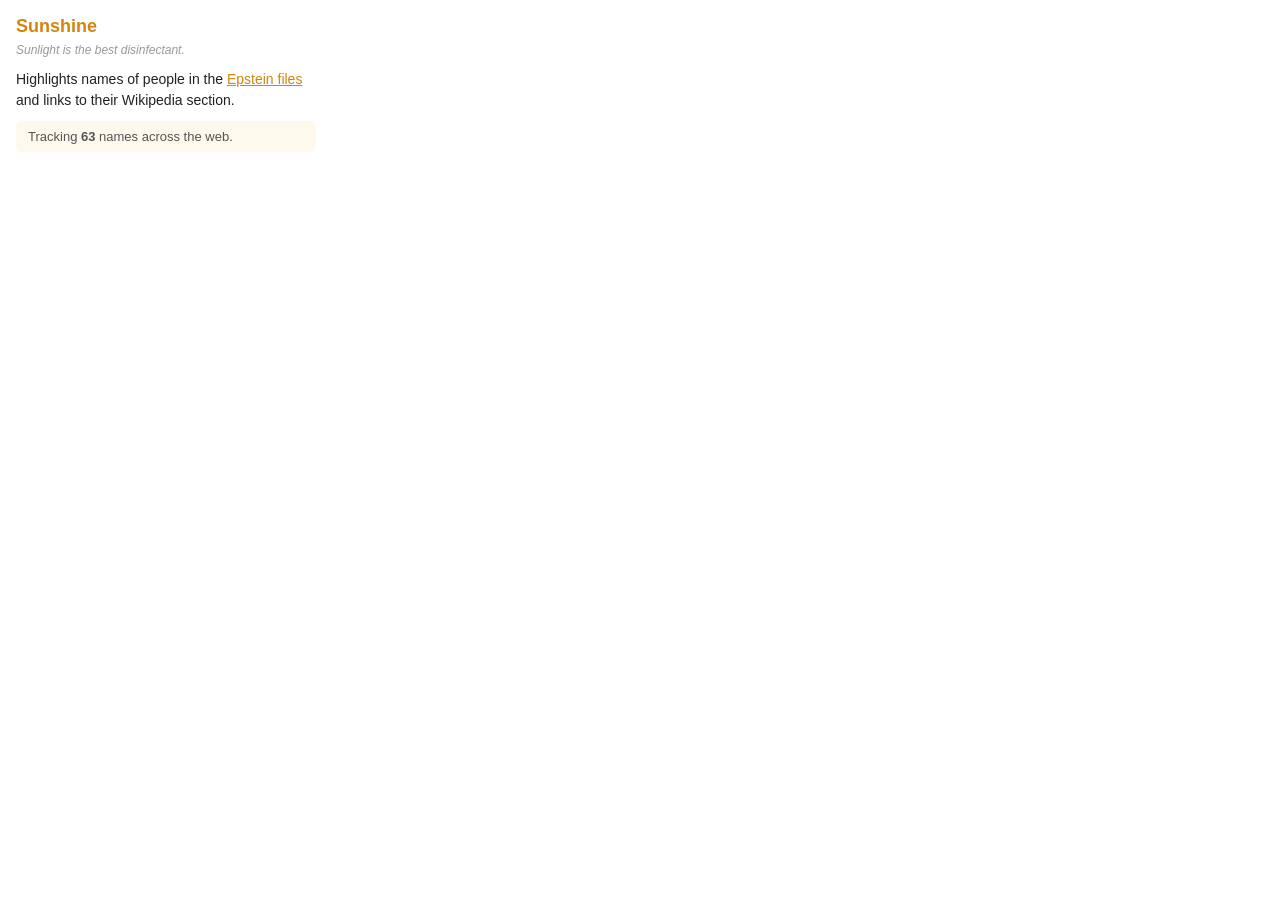
<file: epstein-wiki-plugin/popup.html>
<!DOCTYPE html>
<html lang="en">
<head>
  <meta charset="UTF-8">
  <style>
    body {
      width: 300px;
      padding: 16px;
      font-family: -apple-system, BlinkMacSystemFont, "Segoe UI", Roboto, sans-serif;
      font-size: 14px;
      color: #222;
      margin: 0;
    }
    h2 {
      margin: 0 0 4px;
      font-size: 18px;
      color: #d4850e;
    }
    .tagline {
      margin: 0 0 10px;
      font-size: 12px;
      color: #999;
      font-style: italic;
    }
    p {
      margin: 0 0 10px;
      line-height: 1.5;
    }
    a {
      color: #d4850e;
    }
    .count {
      background: #fff8ed;
      border-radius: 6px;
      padding: 8px 12px;
      font-size: 13px;
      color: #555;
    }
  </style>
</head>
<body>
  <h2>Sunshine</h2>
  <p class="tagline">Sunlight is the best disinfectant.</p>
  <p>
    Highlights names of people in the
    <a href="https://en.wikipedia.org/wiki/List_of_people_named_in_the_Epstein_files"
       target="_blank" rel="noopener">Epstein files</a>
    and links to their Wikipedia section.
  </p>
  <div class="count">
    Tracking <strong id="name-count">0</strong> names across the web.
  </div>
  <script src="names.js"></script>
  <script>
    document.getElementById("name-count").textContent = EPSTEIN_NAMES.length;
  </script>
</body>
</html>
</file>
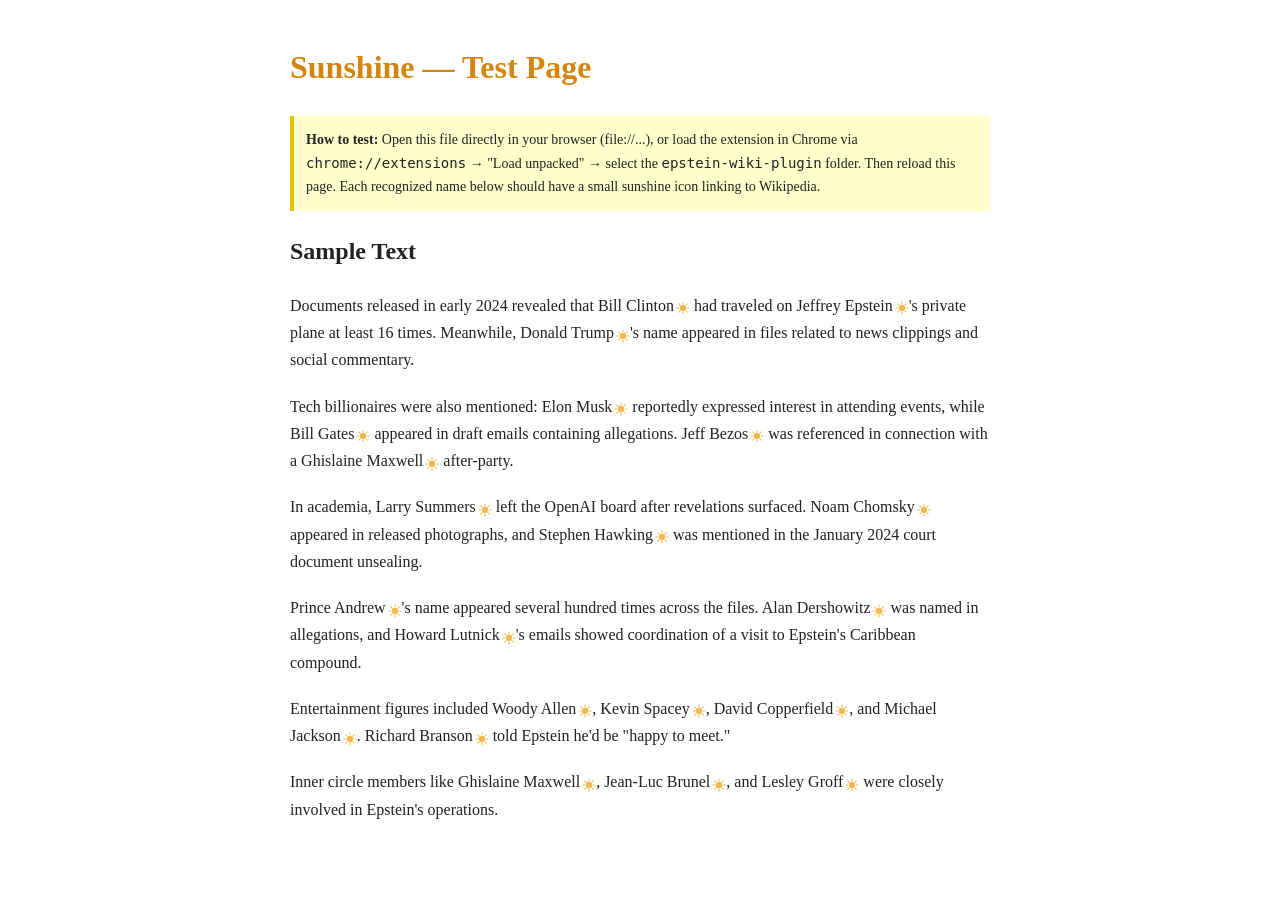
<file: epstein-wiki-plugin/test.html>
<!DOCTYPE html>
<html lang="en">
<head>
  <meta charset="UTF-8">
  <title>Sunshine — Test Page</title>
  <link rel="stylesheet" href="styles.css">
  <style>
    body { font-family: Georgia, serif; max-width: 700px; margin: 40px auto; line-height: 1.7; color: #222; padding: 0 20px; }
    h1 { color: #d4850e; }
    p { margin-bottom: 1.2em; }
    .note { background: #ffffcc; padding: 12px; border-left: 4px solid #e6c200; margin-bottom: 20px; font-size: 14px; }
  </style>
</head>
<body>
  <h1>Sunshine — Test Page</h1>

  <div class="note">
    <strong>How to test:</strong> Open this file directly in your browser (file://...),
    or load the extension in Chrome via <code>chrome://extensions</code> → "Load unpacked" →
    select the <code>epstein-wiki-plugin</code> folder. Then reload this page.
    Each recognized name below should have a small sunshine icon linking to Wikipedia.
  </div>

  <h2>Sample Text</h2>

  <p>
    Documents released in early 2024 revealed that Bill Clinton had traveled on
    Jeffrey Epstein's private plane at least 16 times. Meanwhile, Donald Trump's
    name appeared in files related to news clippings and social commentary.
  </p>

  <p>
    Tech billionaires were also mentioned: Elon Musk reportedly expressed interest
    in attending events, while Bill Gates appeared in draft emails containing
    allegations. Jeff Bezos was referenced in connection with a Ghislaine Maxwell
    after-party.
  </p>

  <p>
    In academia, Larry Summers left the OpenAI board after revelations surfaced.
    Noam Chomsky appeared in released photographs, and Stephen Hawking was mentioned
    in the January 2024 court document unsealing.
  </p>

  <p>
    Prince Andrew's name appeared several hundred times across the files.
    Alan Dershowitz was named in allegations, and Howard Lutnick's emails showed
    coordination of a visit to Epstein's Caribbean compound.
  </p>

  <p>
    Entertainment figures included Woody Allen, Kevin Spacey, David Copperfield,
    and Michael Jackson. Richard Branson told Epstein he'd be "happy to meet."
  </p>

  <p>
    Inner circle members like Ghislaine Maxwell, Jean-Luc Brunel, and
    Lesley Groff were closely involved in Epstein's operations.
  </p>

  <!-- Load the extension scripts manually for local file:// testing -->
  <script src="names.js"></script>
  <script src="content.js"></script>
</body>
</html>
</file>
<file: epstein-wiki-plugin/styles.css>
.sunshine-name {
  position: relative;
}

.sunshine-link {
  display: inline-block;
  vertical-align: middle;
  margin-left: 2px;
  line-height: 1;
  text-decoration: none;
  cursor: pointer;
  opacity: 0.8;
  transition: opacity 0.15s ease, transform 0.15s ease;
}

.sunshine-link:hover {
  opacity: 1;
  transform: scale(1.25);
}

.sunshine-icon {
  width: 14px;
  height: 14px;
  vertical-align: middle;
  display: inline-block;
}
</file>
